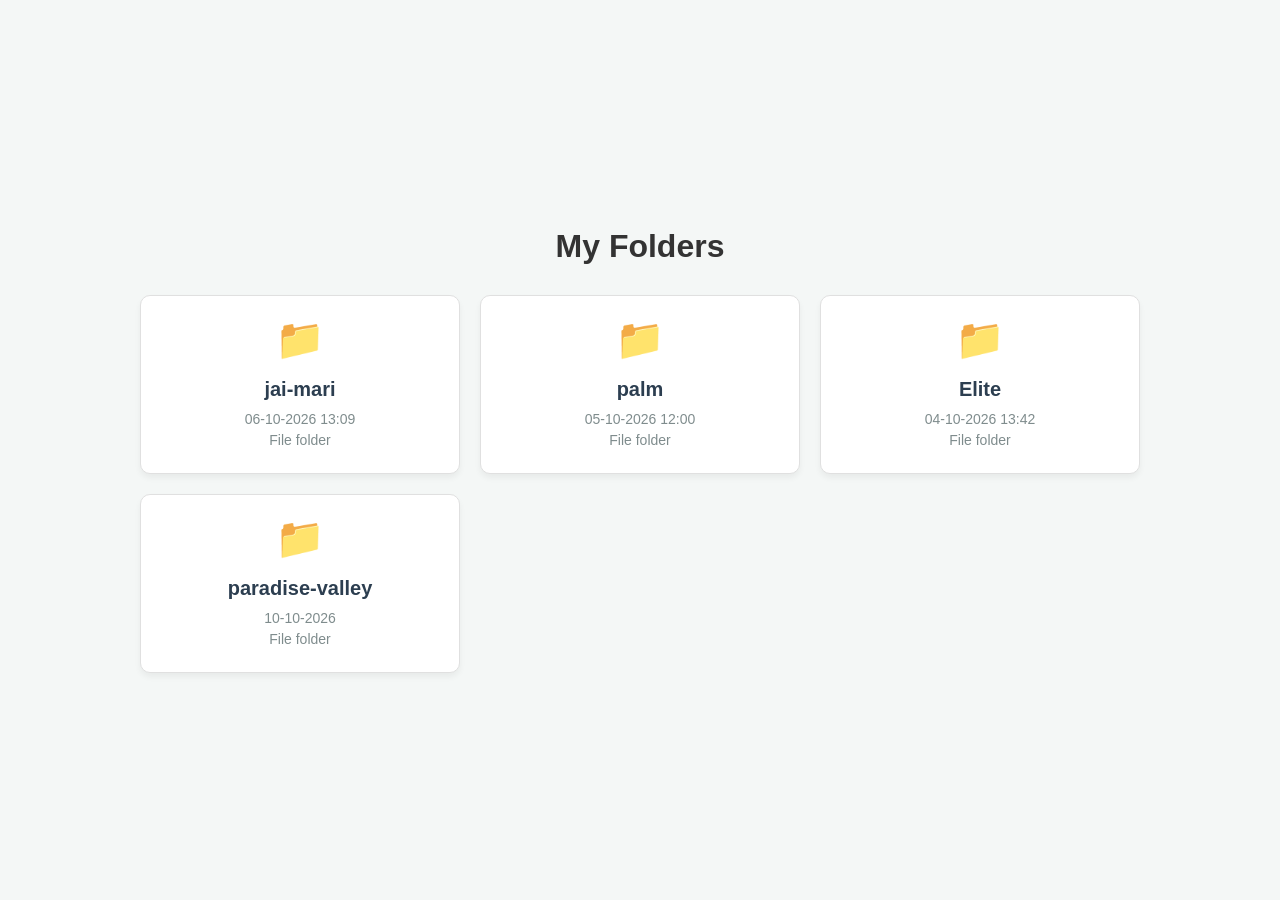
<file: index.html>
<!DOCTYPE html>
<html lang="en">
<head>
    <meta charset="UTF-8">
    <meta name="viewport" content="width=device-width, initial-scale=1.0">
    <title>My Folders Dashboard</title>
    
    <!-- CSS Yahan Hai -->
    <style>
        /* Basic Reset */
        * {
            margin: 0;
            padding: 0;
            box-sizing: border-box;
            font-family: 'Segoe UI', Tahoma, Geneva, Verdana, sans-serif;
        }

        body {
            background-color: #f4f7f6;
            display: flex;
            justify-content: center;
            align-items: center;
            min-height: 100vh;
            padding: 20px;
        }

        .container {
            width: 100%;
            max-width: 1000px;
        }

        h1 {
            text-align: center;
            color: #333;
            margin-bottom: 30px;
        }

        /* Card Container (Grid Layout) */
        .card-container {
            display: grid;
            grid-template-columns: repeat(auto-fit, minmax(250px, 1fr));
            gap: 20px;
        }

        /* Remove default link styling */
        .card-link {
            text-decoration: none;
            color: inherit;
        }

        /* Card Design */
        .card {
            background-color: #ffffff;
            border: 1px solid #e0e0e0;
            border-radius: 10px;
            padding: 20px;
            text-align: center;
            box-shadow: 0 4px 6px rgba(0, 0, 0, 0.05);
            transition: transform 0.3s ease, box-shadow 0.3s ease, border-color 0.3s ease;
        }

        /* Hover Effect */
        .card:hover {
            transform: translateY(-5px);
            box-shadow: 0 8px 15px rgba(0, 0, 0, 0.1);
            border-color: #007bff;
            cursor: pointer;
        }

        .icon {
            font-size: 40px;
            margin-bottom: 15px;
        }

        .folder-name {
            font-size: 20px;
            color: #2c3e50;
            margin-bottom: 10px;
            word-break: break-all;
        }

        .folder-date, .folder-type {
            font-size: 14px;
            color: #7f8c8d;
            margin-bottom: 5px;
        }
    </style>
</head>
<body>

    <div class="container">
        <h1>My Folders</h1>
        
        <div class="card-container">
            
            <!-- Card 1: jai-mari (Updated Link) -->
            <a href="./jai-mari/jmh.html" class="card-link">
                <div class="card">
                    <div class="icon">📁</div>
                    <h2 class="folder-name">jai-mari</h2>
                    <p class="folder-date">06-10-2026 13:09</p>
                    <p class="folder-type">File folder</p>
                </div>
            </a>

            <!-- Card 2: palm (Updated Link) -->
            <a href="./palm/palm.html" class="card-link">
                <div class="card">
                    <div class="icon">📁</div>
                    <h2 class="folder-name">palm</h2>
                    <p class="folder-date">05-10-2026 12:00</p>
                    <p class="folder-type">File folder</p>
                </div>
            </a>

            <!-- Card 3: Elite (Updated Link) -->
            <a href="./Elite/elite.html" class="card-link">
                <div class="card">
                    <div class="icon">📁</div>
                    <h2 class="folder-name">Elite</h2>
                    <p class="folder-date">04-10-2026 13:42</p>
                    <p class="folder-type">File folder</p>
                </div>
            </a>
            

                        <!-- Card 4: paradise-valley -->
            <a href="./paradise-valley/paradise.html" class="card-link">
                <div class="card">
                    <div class="icon">📁</div>
                    <h2 class="folder-name">paradise-valley</h2>
                    <p class="folder-date">10-10-2026</p>
                    <p class="folder-type">File folder</p>
                </div>
            </a>
        </div>
    </div>

    <!-- JavaScript Yahan Hai -->
    <script>
        document.addEventListener("DOMContentLoaded", () => {
            // Saare cards ko select karein
            const cards = document.querySelectorAll('.card-link');

            // Har card par click event lagayein
            cards.forEach(card => {
                card.addEventListener('click', function(event) {
                    // Folder ka naam nikalein
                    const folderName = this.querySelector('.folder-name').innerText;
                    
                    // Console mein message print karein
                    console.log(`Aapne '${folderName}' folder par click kiya hai.`);
                });
            });
        });
    </script>

</body>
</html>
</file>
